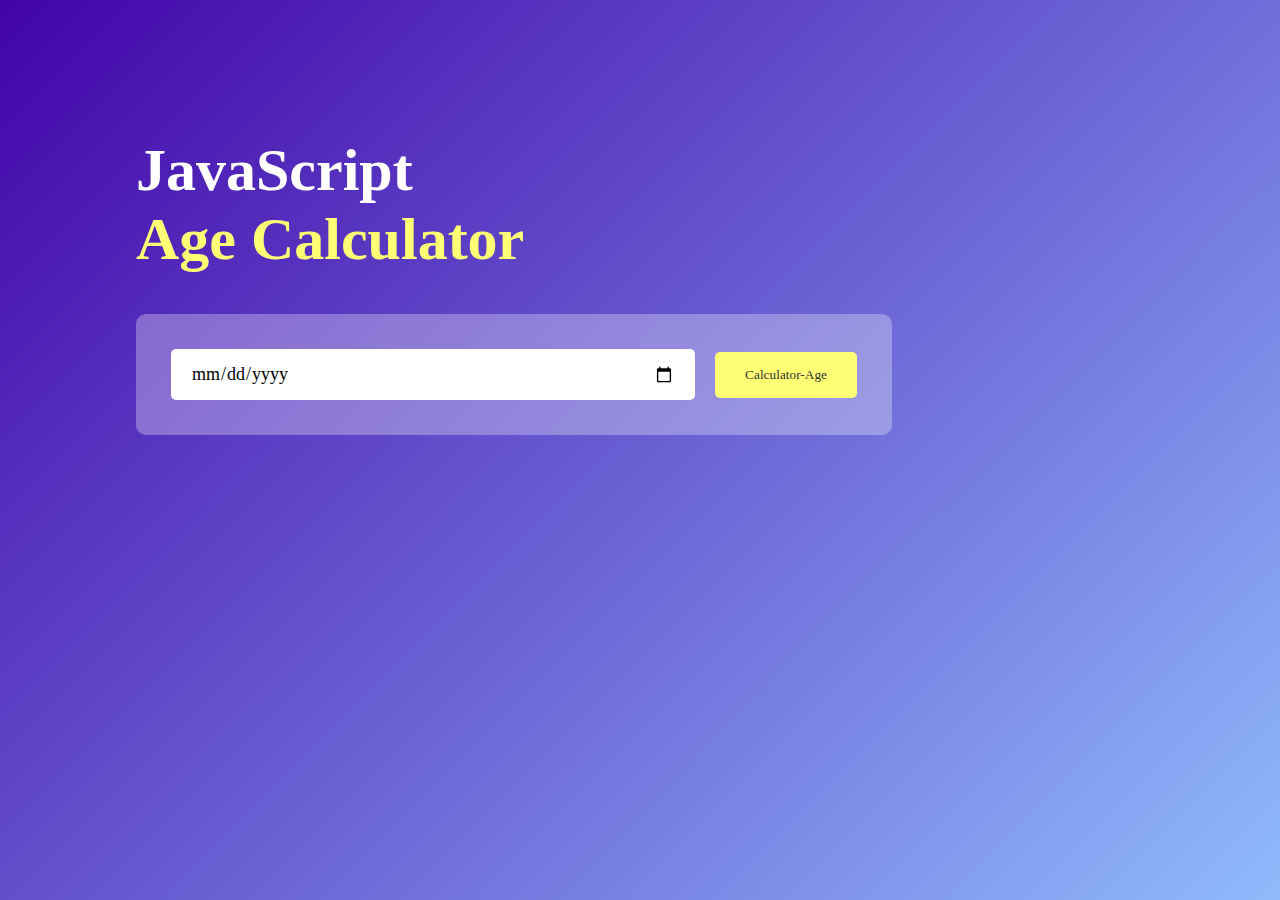
<file: index.html>
<!DOCTYPE html>
<html lang="en">
<head>
    <meta charset="UTF-8">
    <meta name="viewport" content="width=device-width, initial-scale=1.0">
    <title>Age Calculator</title>
    <link rel="stylesheet" href="./style.css">
</head>
<body>
    <div class="container">
        <div class="calculator">
            <h1>JavaScript<br><span>Age Calculator</span></h1>
            <div class="input-box">
                <input type="date" id="date">
                <button onclick="calculateAge()">Calculator-Age</button>
            </div>
            <p id="result"></p>
        </div>
    </div>

    <script src="./script.js"></script>
</body>
</html>
</file>
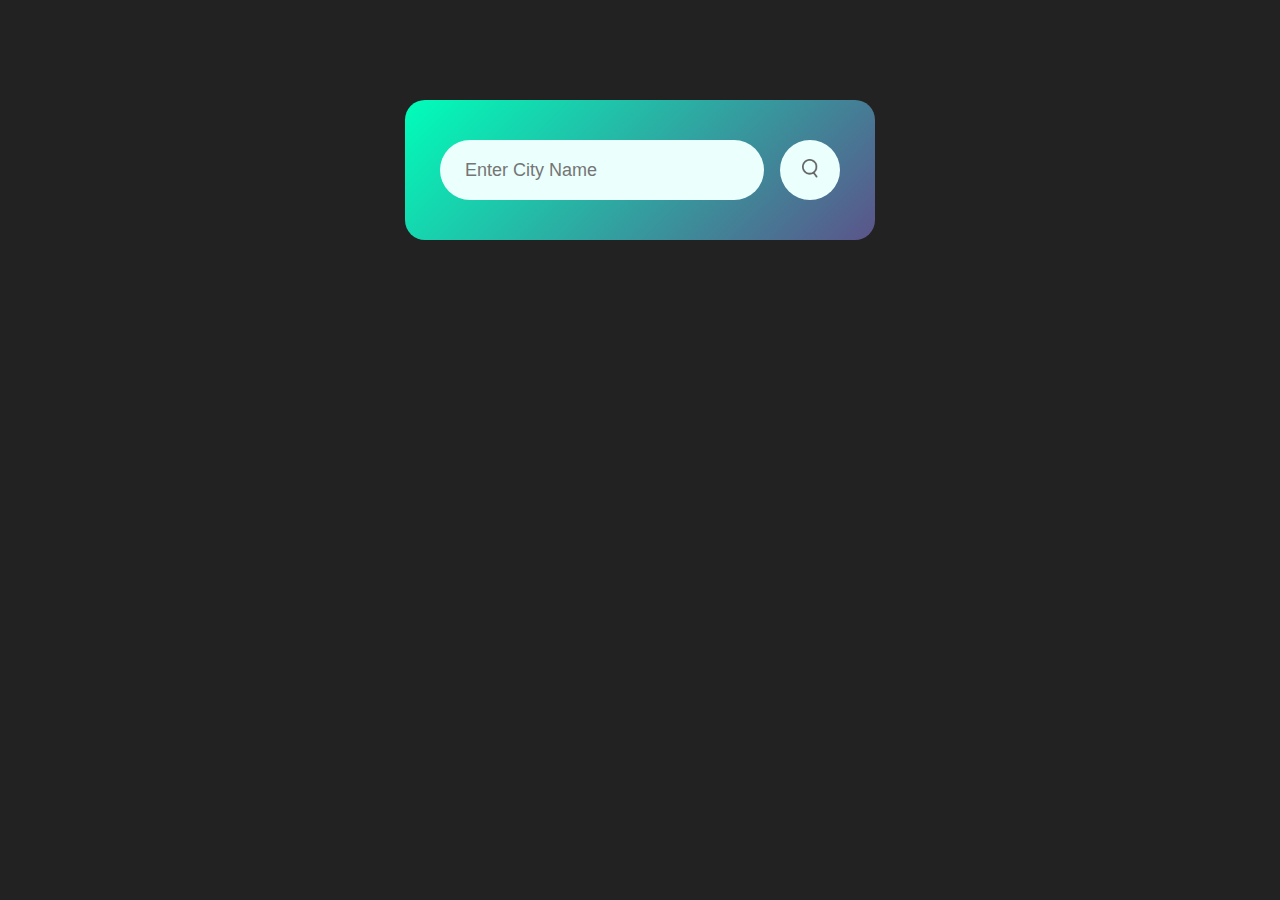
<file: P-3-weather/index.html>
<!DOCTYPE html>
<html lang="en">
<head>
    <meta charset="UTF-8">
    <meta name="viewport" content="width=device-width, initial-scale=1.0">
    <title>Weather App</title>
    <link rel="stylesheet" href="./style.css">
</head>
<body>
    
    <div class="card">
        <div class="search">
            <input type="text" placeholder="Enter City Name" spellcheck="false">
            <button><img src="./images/search.png" alt=""></button>
        </div>
        <div class="error">
            <p>Invalid City Name</p>
        </div>
        <div class="weather">
            <img src="./images/rain.png" class="weather-icon" alt="">
            <h1 class="temp">22°C</h1>
            <h2 class="city">Bokaro Steel City</h2>
            <div class="details">
                <div class="col">
                    <img src="./images/humidity.png" alt="">
                    <div>
                        <p class="humidity">50%</p>
                        <p>Humidity</p>
                    </div>
                </div>
                <div class="col">
                    <img src="./images/wind.png" alt="">
                    <div>
                        <p class="wind">15 Km/hr</p>
                        <p>Wind Speed</p>
                    </div> 
                </div>
            </div>
        </div>
    </div>

    <script src="./script.js"></script>
</body>
</html>
</file>
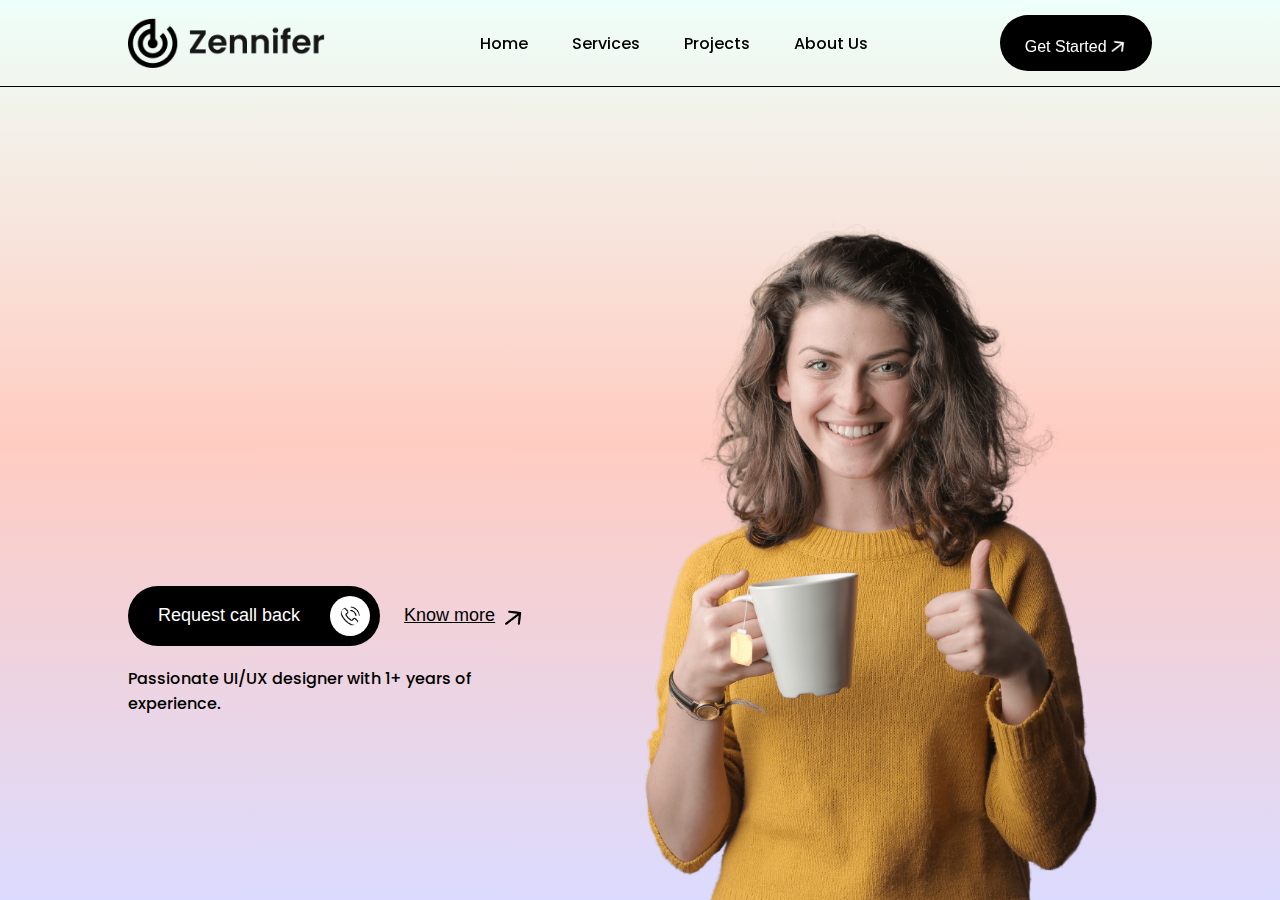
<file: HTML/Project-1/index.html>
<!DOCTYPE html>
<html lang="en">
<head>
    <meta charset="UTF-8">
    <meta name="viewport" content="width=device-width, initial-scale=1.0">
    <title>Freelancer</title>
    <link rel="stylesheet" href="./style.css">
</head>
<body>
    <nav>
        <img class="logo" src="./freelancer_img/images/logo.png" alt="">
            <ul id="menu-links">
                <li>Home</li>
                <li>Services</li>
                <li>Projects</li>
                <li>About Us</li>
            </ul>
        <button class="nav-btn">Get Started <img src="./freelancer_img/images/arrow-white.png" alt=""></button>

        <img src="./freelancer_img/images/menu.png" class="menu-icon" onclick="toggleMenu()" alt="">
    </nav>

    <!-- Header -->
    <div class="header">
        <div class="header-content">
            <h1><span>FREE</span><br><span>LANCER</span></h1>
        <div class="btn-container">
            <button class="btn-dark">Request call back <img src="./freelancer_img/images/phone.png" alt=""></button>
            <button class="btn-light">Know more <img src="./freelancer_img/images/arrow-black.png" alt=""></button>
        </div>
        <p>Passionate UI/UX designer with 1+ years of experience.</p>
    </div>
    
    <img src="./freelancer_img/images/user.png" alt="" class="user-img">
    </div>
    

    <script src="./script.js"></script>
</body>
</html>
</file>
<file: style.css>
*{
    margin: 0;
    padding: 0;
    font-family: 'Poppins', 'sans-serif';
    box-sizing: border-box;
}
.container{
    width: 100%;
    min-height: 100vh;
    background: linear-gradient(135deg, #4203a9, #90bafc);
    color: #fff;
    padding: 10px;
}
.calculator{
    width: 100%;
    max-height: 600px;
    margin-left: 10%;
    margin-top: 10%;
}
.calculator h1{
    font-size: 60px;
}
.calculator h1 span{
    color: #ffff76;
}
.input-box{
    margin: 40px 0;
    padding: 35px;
    border-radius: 10px;
    background: rgba(255, 255, 255, 0.3);
    display: flex;
    align-items: center;
    width: 60%;
}
.input-box input{
    flex: 1;
    /* display: flex; */
    margin-right: 20px;
    padding: 14px 20px;
    border: 0;
    outline: 0;
    font-size: 18px;
    border-radius: 5px;
    position: relative;
}
.input-box button{
    background: #ffff76;
    border: 0;
    outline: 0;
    padding: 15px 30px;
    border-radius: 5px;
    font-weight: 500;
    color: #333;
    cursor: pointer;
}
/* .input-box input[type=date]::-webkit-calendar-picker-indicator{
    top: 0;
    left: 0;
    bottom: 0;
    top: 0;
    width: auto;
    height: auto;
    position: absolute;
    background-position: calc(100% - 10px);
    background-size: 30px;
    cursor: pointer;
} */
#result{
    font-size: 20px;
}
#result span{
    color: #ffff76;
}
</file>
<file: P-3-weather/style.css>
*{
    margin: 0;
    padding: 0;
    font-family: 'Poppins' , sans-serif;
    box-sizing: border-box;
}

body{
    background: #222;
}
.card{
    width: 90%;
    max-width: 470px;
    background: linear-gradient(135deg, #00feba, #5b548a);
    color: #fff;
    margin: 100px auto 0;
    border-radius: 20px;
    padding: 40px 35px;
    text-align: center;
}
.search{
    width: 100%;
    display: flex;
    align-items: center;
    justify-content: space-between;
}
.search input{
    border: 0;
    outline: 0;
    background: #ebfffc;
    color: #555;
    padding: 10px 25px;
    height: 60px;
    border-radius: 30px;
    flex: 1;
    margin-right: 16px;
    font-size: 18px;
}
.search button{
    border: 0;
    outline: 0;
    background: #ebfffc;
    border-radius: 50%;
    width: 60px;
    height: 60px;
    cursor: pointer;
}
.search button img{
    width: 16px;
}
.weather-icon{
    width: 170px;
    margin-top: 30px;
}
.weather h1{
    font-size: 80px;
    font-weight: 500;
}
.weather h2{
    font-size: 45px;
    font-weight: 400;
    margin-top: -10px;
}
.details{
    display: flex;
    align-items: center;
    justify-content: space-between;
    padding: 0 20px;
    margin-top: 50px;
}
.col{
    display: flex;
    align-items: center;
    text-align: left;
}
.col img{
    width: 40px;
    margin-right: 10px;
}
.humidity , .wind{
    font-size: 18px;
    margin-top: -6px;
}
.weather{
    display: none;
}
.error{
    text-align: left;
    margin-left: 10px;
    font-size: 14px;
    margin-top: 10px;
    display: none;
}
</file>
<file: HTML/Project-1/style.css>
@import url('https://fonts.googleapis.com/css2?family=Poppins:wght@100;300;400;500;600;700;800&display=swap');

*{
    padding: 0;
    margin: 0;
    box-sizing: border-box;
    /* font-family: sans-serif; */
}
body{
    font-family: 'Poppins', sans-serif;
}
nav{
    position: fixed;
    top: 0;
    left: 0;
    width: 100%;
    display: flex;
    align-items: center;
    justify-content: space-between;
    padding: 15px 10%;
    border-bottom: 1px solid #000;
    z-index: 10;
}
nav ul li{
    list-style: none;
    display: inline-block;
    margin: 10px 20px;
    font-weight: 500;
    cursor: pointer;
}
nav .logo{
    width: 220px;
    cursor: pointer;
}
.nav-btn{
    background: #000;
    color: white;
    font-size: 16px;
    padding: 15px 25px;
    border: 0;
    outline: 0;
    border-radius: 40px;
    cursor: pointer;
}
.nav-btn img{
    width: 16px;
    margin-top: 8px;
}
.header{
    width: 100%;
    min-height: 100vh;
    background: linear-gradient(#eefff9 0%, #ffccc1 49%, #dcdbff 100%);
    padding: 0 10%;
    display: flex;
    justify-content: center;
    flex-direction: column;
}
.header h1{
    margin-top: 100px;
    font-size: 13vw;
    line-height: 11vw;
}
.btn-container{
    margin: 20px 0;
}
.header button{
    border: 0;
    outline: 0;
    display: inline-flex;
    align-items: center;
    font-size: 18px;
    margin-right: 20px;
    cursor: pointer;
}
.btn-dark{
    background: #000;
    color: #fff;
    padding: 10px 10px 10px 30px;
    border-radius: 40px;
}
.btn-dark img{
    width: 40px;
    background: #fff;
    border-radius: 50%;
    padding: 10px;
    margin-left: 30px;
}
.btn-light{
    background: transparent;
    text-decoration: underline;
}
.btn-light img{
    width: 20px;
    margin-left: 10px;
}
.header p{
    max-width: 360px;
    font-weight: 500;
}
.user-img{
    width: 80%;
    max-width: 500px;
    position: absolute;
    right: 13%;
    bottom: 0;
}

/* Animation using CSS */

.header h1 span{
    background: linear-gradient(#000, #000);
    background-repeat: no-repeat;
    -webkit-text-fill-color: transparent;
    -webkit-background-clip: text;
    background-size: 0%;
}
.header h1 span:first-child{
    animation: textcolor1 2s linear infinite alternate;
}
.header h1 span:last-child{
    animation: textcolor2 2s linear infinite alternate;
}
@keyframes textcolor1 {
    0%{
        background-size: 0%;
    }
    40%{
        background-size: 100%;
    }
    100%{
        background-size: 100%;
    }
}
@keyframes textcolor2 {
    0%{
        background-size: 0%;
    }
    40%{
        background-size: 0%;
    }
    100%{
        background-size: 100%;
    }
}
.menu-icon{
    display: none;
}

/* Media Query for navbar */

@media only screen and (max-width: 600px) {
    nav ul{
        position: absolute;
        width: 100%;
        background: #000;
        color: #fff;
        left: 0;
        top: 100%;
        text-align: center;
        max-height: 0;
        overflow: hidden;
        transition: max-height 0.5s;
    }
    .nav-btn{
        display: none;
    }
    nav .logo{
        width: 150px;
    }
    nav ul li{
        margin: 10px;
        font-size: 14px;
    }
    .menu-icon{
        display: block;
        width: 30px;
    }
    .show-menu{
        max-height: 60px;
    }
}

/* Media query for header content */

@media only screen and (max-width: 600px) {
    .header{
        min-height: auto;
        padding: 0;
    }
    .user-img{
        width: 100%;
        right: auto;
        /* position: relative; */
        margin-top: 100px;
    }
    .header-content{
        position: absolute;
        bottom: 0;
        padding: 0 10%;
        z-index: 2;
        padding-bottom: 40px;
        background: linear-gradient(transparent , #fff);
    }
    .btn-container{
        margin: 5px 0;
    }
    .header button{
        font-size: 14px;
        margin-top: 10px;
    }
    .btn-dark{
        padding: 7px 7px 7px 20px;
        margin-bottom: 10px;
    }
    .btn-dark img{
        width: 30px;
        padding: 5px;
        margin-left: 15px;
    }
    .btn-light img{
        width: 12px;
        margin-left: 5px;
    }
    .header h1{
        font-size: 70px;
        line-height: 60px;
        margin-bottom: 20px;
    }
}
</file>
